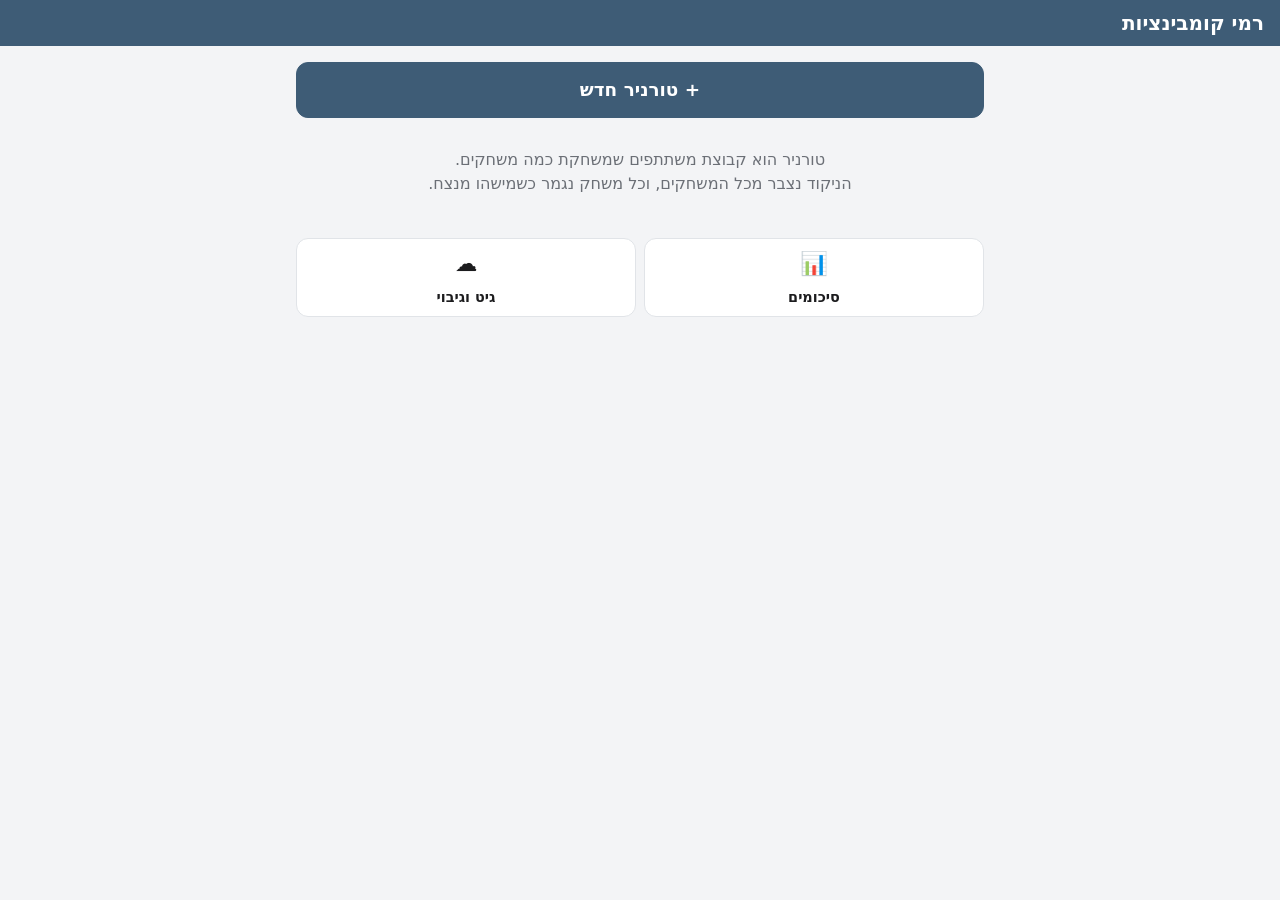
<file: index.html>
<!doctype html>
<html lang="he" dir="rtl">
<head>
<meta charset="utf-8">
<meta name="viewport" content="width=device-width, initial-scale=1, viewport-fit=cover">
<title>רמי קומבינציות</title>
<meta name="description" content="ניהול ניקוד למשחק רמי קומבינציות: טורנירים, נקודות לאורך כל משחק וסיכומים">
<meta name="theme-color" content="#3e5c76">
<meta name="apple-mobile-web-app-capable" content="yes">
<meta name="mobile-web-app-capable" content="yes">
<meta name="apple-mobile-web-app-title" content="רמי קומבינציות">
<link rel="manifest" href="manifest.webmanifest">
<link rel="icon" href="icon.svg" type="image/svg+xml">
<link rel="apple-touch-icon" href="apple-touch-icon.png">
<link rel="stylesheet" href="style.css">
</head>
<body>
<header class="top">
  <button class="icon-btn" id="btn-back" data-act="back" aria-label="חזרה" hidden>→</button>
  <h1 data-act="home">רמי קומבינציות</h1>
  <button class="sync-badge" id="sync-badge" data-act="go" data-to="settings" hidden></button>
</header>
<main id="view" class="view"></main>
<div id="overlay-root"></div>
<div id="toast" class="toast" role="status" aria-live="polite"></div>
<noscript>האפליקציה צריכה JavaScript כדי לעבוד.</noscript>
<script src="logic.js"></script>
<script src="stats.js"></script>
<script src="tournaments.js"></script>
<script src="sync.js"></script>
<script src="app.js"></script>
</body>
</html>
</file>
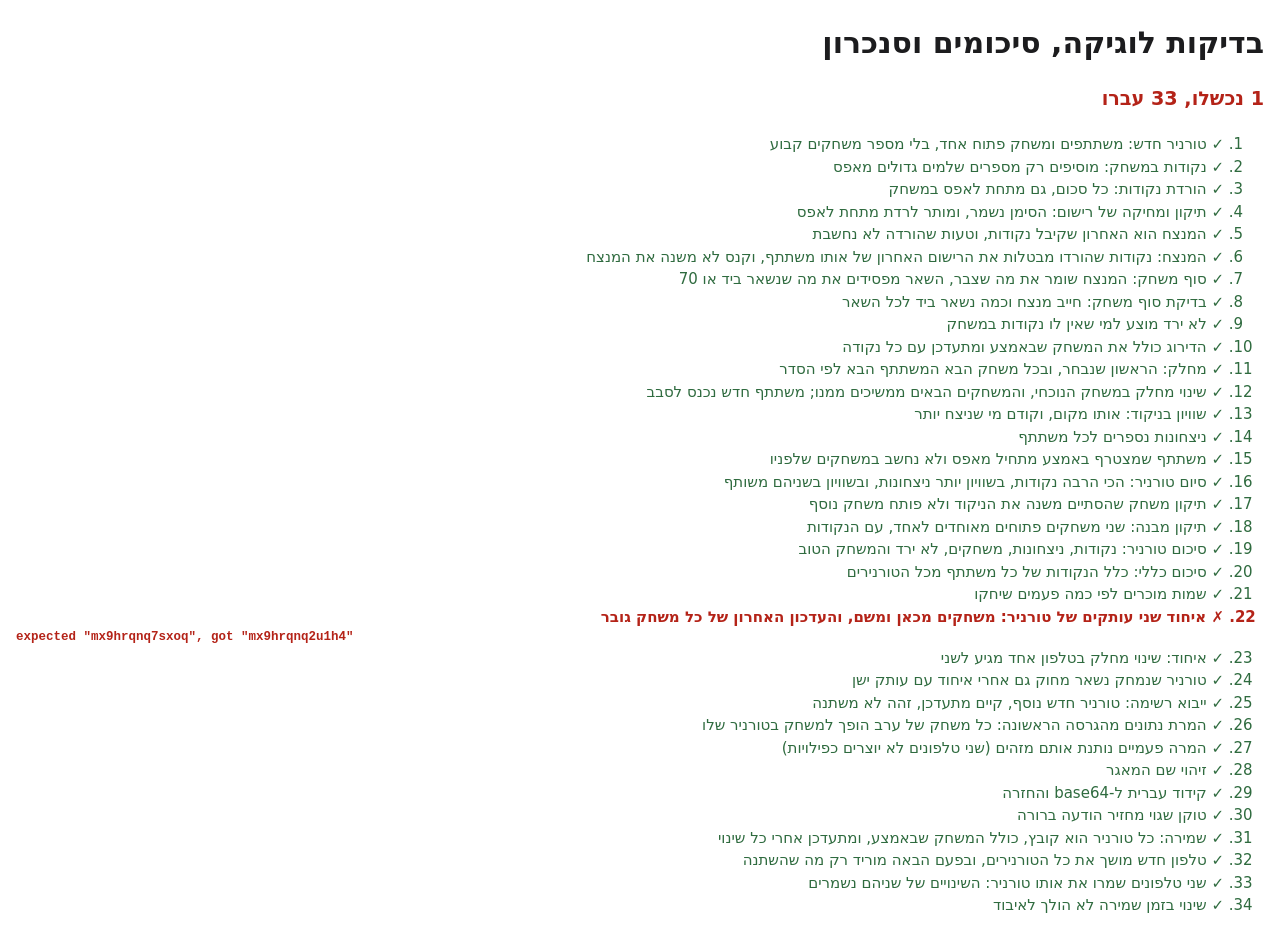
<file: tests.html>
<!doctype html>
<html lang="he" dir="rtl">
<head>
<meta charset="utf-8">
<meta name="viewport" content="width=device-width, initial-scale=1">
<title>בדיקות רמי קומבינציות</title>
<style>
  body { font: 15px/1.5 system-ui, "Segoe UI", Arial, sans-serif; margin: 16px; background: #fff; color: #1c1c1e; }
  .pass { color: #2f6b3f; }
  .fail { color: #b42318; font-weight: 700; }
  #sum { font-size: 1.2rem; font-weight: 700; }
  li small { display: block; direction: ltr; text-align: left; font-family: Consolas, monospace; }
</style>
</head>
<body>
<h1>בדיקות לוגיקה, סיכומים וסנכרון</h1>
<p id="sum">רץ…</p>
<ol id="out"></ol>
<script src="logic.js"></script>
<script src="stats.js"></script>
<script src="tournaments.js"></script>
<script src="sync.js"></script>
<script>
(async function () {
  'use strict';
  const R = Rummy, ST = RummyStats, TT = RummyTournaments, SY = RummySync;
  const tests = [];
  const test = (name, fn) => tests.push([name, fn]);
  function eq(actual, expected, msg) {
    const a = JSON.stringify(actual), e = JSON.stringify(expected);
    if (a !== e) throw new Error((msg ? msg + ': ' : '') + 'expected ' + e + ', got ' + a);
  }
  function ok(cond, msg) { if (!cond) throw new Error(msg || 'assertion failed'); }
  const later = (iso, ms) => new Date(Date.parse(iso) + ms).toISOString();

  // Plays the open game of a tournament.
  // adds[k] = points participant k got during the game (a number or a list; 0 = none).
  // hand[k] for everyone but the winner: points left in hand, or 'X' = never went down.
  function play(t, winnerIdx, hand, adds) {
    const g = R.currentGame(t);
    t.players.forEach((p, k) => {
      [].concat(adds && adds[k] != null ? adds[k] : []).forEach((n) => { if (n && !R.addPoints(g, p.id, n)) throw new Error('bad points ' + n); });
    });
    const res = { winnerId: t.players[winnerIdx].id, hands: {} };
    t.players.forEach((p, k) => {
      if (k === winnerIdx) return;
      res.hands[p.id] = hand[k] === 'X' ? { notDown: true } : { points: hand[k], notDown: false };
    });
    const err = R.validateResult(t, res);
    if (err) throw new Error(err);
    R.finishGame(t, g, res);
    return g;
  }
  const byName = (t, o) => { const out = {}; t.players.forEach((p) => { out[p.name] = o[p.id]; }); return out; };
  const pid = (t, name) => R.playerByName(t, name).id;

  // ---------------- logic ----------------
  test('טורניר חדש: משתתפים ומשחק פתוח אחד, בלי מספר משחקים קבוע', () => {
    const t = R.newTournament('בית', ['שי', 'דנה', 'רון']);
    eq(t.players.map((p) => p.name), ['שי', 'דנה', 'רון']);
    eq(t.games.length, 1);
    ok(R.currentGame(t) && !R.currentGame(t).result, 'an open game');
    play(t, 0, [0, 5, 5]);
    eq([t.games.length, R.finishedGames(t).length, R.gameNumber(t, R.currentGame(t))], [2, 1, 2], 'ending a game opens the next one');
  });

  test('נקודות במשחק: מוסיפים רק מספרים שלמים גדולים מאפס', () => {
    const g = R.newGame();
    eq([R.addPoints(g, 'a', 15), R.addPoints(g, 'a', '12')], [true, true]);
    eq([0, -5, 2.5, '', null, 'abc', R.MAX_POINTS + 1].map((n) => R.addPoints(g, 'a', n)), [false, false, false, false, false, false, false]);
    eq([R.entriesOf(g, 'a'), R.gamePoints(g, 'a')], [[15, 12], 27]);
  });

  test('הורדת נקודות: כל סכום, גם מתחת לאפס במשחק', () => {
    const g = R.newGame();
    R.addPoints(g, 'a', 30);
    eq(R.takePoints(g, 'a', 10), true);
    eq([R.entriesOf(g, 'a'), R.gamePoints(g, 'a')], [[30, -10], 20]);
    eq(R.takePoints(g, 'a', 50), true, 'more than the player has');
    eq(R.gamePoints(g, 'a'), -30);
    eq(R.takePoints(g, 'b', 15), true, 'a player with no points (a penalty)');
    eq(R.gamePoints(g, 'b'), -15);
    eq([0, -5, 2.5, '', R.MAX_POINTS + 1].map((n) => R.takePoints(g, 'a', n)), [false, false, false, false, false]);
  });

  test('תיקון ומחיקה של רישום: הסימן נשמר, ומותר לרדת מתחת לאפס', () => {
    const g = R.newGame();
    R.addPoints(g, 'a', 30);
    R.takePoints(g, 'a', 20);
    R.addPoints(g, 'b', 15);
    eq(R.setEntry(g, 'a', 1, 5), true);
    eq(R.entriesOf(g, 'a'), [30, -5], 'a fix keeps the sign');
    eq(R.setEntry(g, 'a', 0, 0), false, 'a fix must be above 0');
    eq(R.setEntry(g, 'a', 2, 5), false, 'no such entry');
    eq(R.removeEntry(g, 'a', 0), true);
    eq([R.entriesOf(g, 'a'), R.gamePoints(g, 'a')], [[-5], -5]);
    eq(R.entriesOf(g, 'b'), [15], 'other entries untouched');
    eq(g.points.map((e) => e.pid), ['a', 'b'], 'order of entry kept');
  });

  test('המנצח הוא האחרון שקיבל נקודות, וטעות שהורדה לא נחשבת', () => {
    const g = R.newGame();
    eq(R.lastScorer(g), null, 'nobody scored');
    R.addPoints(g, 'a', 20);
    R.addPoints(g, 'b', 15);
    R.addPoints(g, 'a', 10);
    eq(R.lastScorer(g), 'a');
    R.addPoints(g, 'c', 40);
    R.takePoints(g, 'c', 40); // entered for the wrong player
    eq(R.lastScorer(g), 'a', 'c has nothing left in this game');
    R.addPoints(g, 'b', 5);
    eq(R.lastScorer(g), 'b');
  });

  test('המנצח: נקודות שהורדו מבטלות את הרישום האחרון של אותו משתתף, וקנס לא משנה את המנצח', () => {
    const g = R.newGame();
    R.addPoints(g, 'a', 10);
    R.addPoints(g, 'b', 20);
    R.addPoints(g, 'a', 30); // a mistake: a still has 10 from before
    R.takePoints(g, 'a', 30);
    eq(R.lastScorer(g), 'b', 'the cancelled +30 does not make a the winner');
    const h = R.newGame();
    R.addPoints(h, 'a', 30);
    R.takePoints(h, 'b', 50); // a penalty for b
    eq(R.lastScorer(h), 'a');
    R.takePoints(h, 'a', 10); // part of a's points: a still went out last
    eq(R.lastScorer(h), 'a');
  });

  test('סוף משחק: המנצח שומר את מה שצבר, השאר מפסידים את מה שנשאר ביד או 70', () => {
    const t = R.newTournament('בית', ['א', 'ב', 'ג']);
    const g = play(t, 0, [0, 12, 'X'], [[30, 20], 15, 0]);
    eq(byName(t, R.gameScores(t, g)), { 'א': 50, 'ב': 3, 'ג': -70 });
    eq(g.result.hands[t.players[2].id], { points: 0, notDown: true });
    ok(g.finishedAt, 'finished time recorded');
  });

  test('בדיקת סוף משחק: חייב מנצח וכמה נשאר ביד לכל השאר', () => {
    const t = R.newTournament('בית', ['שי', 'דנה', 'רון']);
    const [a, b, c] = t.players.map((p) => p.id);
    eq(R.validateResult(t, { winnerId: null, hands: {} }), 'בחר מי ניצח');
    eq(R.validateResult(t, { winnerId: a, hands: { [b]: { points: 5 } } }), 'כמה נקודות נשארו ביד לרון?');
    eq(R.validateResult(t, { winnerId: a, hands: { [b]: { points: '' }, [c]: { points: 1 } } }), 'כמה נקודות נשארו ביד לדנה?');
    eq(R.validateResult(t, { winnerId: a, hands: { [b]: { points: 0 }, [c]: { notDown: true } } }), null);
  });

  test('לא ירד מוצע למי שאין לו נקודות במשחק', () => {
    const g = R.newGame();
    R.addPoints(g, 'a', 10);
    R.addPoints(g, 'b', 10);
    R.takePoints(g, 'b', 10);
    eq([R.suggestNotDown(g, 'a'), R.suggestNotDown(g, 'b'), R.suggestNotDown(g, 'c')], [false, true, true]);
  });

  test('הדירוג כולל את המשחק שבאמצע ומתעדכן עם כל נקודה', () => {
    const t = R.newTournament('בית', ['שי', 'דנה', 'רון']);
    play(t, 0, [0, 10, 10], [40, 20, 30]); // שי 40, דנה 10, רון 20
    eq(R.standings(t, true).map((r) => r.player.name), ['שי', 'רון', 'דנה']);
    const g = R.currentGame(t);
    R.addPoints(g, pid(t, 'דנה'), 35);
    eq(R.standings(t, true).map((r) => [r.player.name, r.total]), [['דנה', 45], ['שי', 40], ['רון', 20]], 'live');
    eq(R.standings(t, false).map((r) => r.player.name), ['שי', 'רון', 'דנה'], 'without the open game');
    R.takePoints(g, pid(t, 'דנה'), 15);
    eq(R.standings(t, true).map((r) => [r.player.name, r.place]), [['שי', 1], ['דנה', 2], ['רון', 3]]);
  });

  test('מחלק: הראשון שנבחר, ובכל משחק הבא המשתתף הבא לפי הסדר', () => {
    const t = R.newTournament('בית', ['שי', 'דנה', 'רון'], 1);
    const dealer = () => R.playerById(t, R.dealerOf(t, R.currentGame(t))).name;
    eq(dealer(), 'דנה', 'chosen when the tournament starts');
    play(t, 0, [0, 5, 5]);
    eq(dealer(), 'רון');
    play(t, 0, [0, 5, 5]);
    eq(dealer(), 'שי', 'back to the first seat');
    const x = R.newTournament('x', ['א', 'ב']);
    eq(x.games[0].dealerId, x.players[0].id, 'the first participant by default');
  });

  test('שינוי מחלק במשחק הנוכחי, והמשחקים הבאים ממשיכים ממנו; משתתף חדש נכנס לסבב', () => {
    const t = R.newTournament('בית', ['א', 'ב', 'ג']);
    const g = R.currentGame(t);
    eq(R.setDealer(t, g, 'nobody'), false);
    eq(R.setDealer(t, g, t.players[2].id), true);
    eq(R.dealerOf(t, g), t.players[2].id);
    play(t, 0, [0, 5, 5]);
    eq(R.dealerOf(t, R.currentGame(t)), t.players[0].id, 'after ג comes א');
    R.addPlayer(t, 'ד');
    play(t, 0, [0, 5, 5, 5]);
    play(t, 0, [0, 5, 5, 5]);
    play(t, 0, [0, 5, 5, 5]);
    eq(R.playerById(t, R.dealerOf(t, R.currentGame(t))).name, 'ד', 'the new participant deals after ג');
    // games saved without a dealer count on from the last one that has one
    const u = R.newTournament('ישן', ['א', 'ב', 'ג']);
    play(u, 0, [0, 5, 5]);
    u.games.forEach((x) => delete x.dealerId);
    eq(R.dealerOf(u, R.currentGame(u)), u.players[1].id, 'by game number');
    u.games[0].dealerId = u.players[2].id;
    eq(R.dealerOf(u, R.currentGame(u)), u.players[0].id, 'from the last game that has a dealer');
  });

  test('שוויון בניקוד: אותו מקום, וקודם מי שניצח יותר', () => {
    const t = R.newTournament('בית', ['א', 'ב', 'ג']);
    play(t, 1, [10, 0, 10], [10, 0, 10]);  // א 0, ב 0 (won), ג 0
    const rows = R.standings(t, true);
    eq(rows.map((r) => [r.player.name, r.place, r.wins]), [['ב', 1, 1], ['א', 1, 0], ['ג', 1, 0]]);
  });

  test('ניצחונות נספרים לכל משתתף', () => {
    const t = R.newTournament('בית', ['א', 'ב']);
    play(t, 0, [0, 5]);
    play(t, 1, [5, 0]);
    play(t, 0, [0, 5]);
    eq(byName(t, R.wins(t)), { 'א': 2, 'ב': 1 });
    eq(R.gameTable(t).map((r) => r.number), [1, 2, 3]);
    eq(byName(t, R.gameTable(t)[2].totals), { 'א': -5, 'ב': -10 });
  });

  test('משתתף שמצטרף באמצע מתחיל מאפס ולא נחשב במשחקים שלפניו', () => {
    const t = R.newTournament('בית', ['א', 'ב']);
    play(t, 0, [0, 5], [20, 0]);
    const p = R.addPlayer(t, 'ג');
    eq(R.inGame(t.games[0], p.id), false);
    eq(R.validateResult(t, { winnerId: t.players[0].id, hands: { [t.players[1].id]: { points: 1 } } }), 'כמה נקודות נשארו ביד לג?', 'plays from the open game');
    play(t, 2, [5, 5, 0], [0, 0, 30]);
    eq(byName(t, R.totals(t, false)), { 'א': 15, 'ב': -10, 'ג': 30 });
    eq(R.inGame(t.games[1], p.id), true);
  });

  test('סיום טורניר: הכי הרבה נקודות, בשוויון יותר ניצחונות, ובשוויון בשניהם משותף', () => {
    const t = R.newTournament('בית', ['א', 'ב', 'ג']);
    play(t, 0, [0, 30, 20], [20, 0, 0]);
    play(t, 1, [10, 0, 0], [0, 30, 0]);
    R.addPoints(R.currentGame(t), t.players[2].id, 99);
    R.finishTournament(t);
    eq(R.currentGame(t), null, 'the open game is dropped');
    eq(t.winnerIds.map((id) => R.playerById(t, id).name), ['א'], 'א 10 points, ב 0, ג -20');
    const u = R.newTournament('שוויון', ['א', 'ב']);
    play(u, 0, [0, 0]);
    play(u, 1, [0, 0]);
    R.finishTournament(u);
    eq(u.winnerIds.length, 2, 'shared');
    R.reopenTournament(u);
    ok(!u.finishedAt && !u.winnerIds && R.currentGame(u), 'reopened with a new open game');
  });

  test('תיקון משחק שהסתיים משנה את הניקוד ולא פותח משחק נוסף', () => {
    const t = R.newTournament('בית', ['א', 'ב']);
    const g = play(t, 0, [0, 10], [20, 0]);
    const done = g.finishedAt;
    R.finishGame(t, g, { winnerId: t.players[1].id, hands: { [t.players[0].id]: { points: 5 } } });
    eq(byName(t, R.totals(t, false)), { 'א': 15, 'ב': 0 });
    eq([t.games.length, g.finishedAt], [2, done]);
  });

  test('תיקון מבנה: שני משחקים פתוחים מאוחדים לאחד, עם הנקודות', () => {
    const t = R.newTournament('בית', ['א', 'ב']);
    const empty = R.newGame(later(t.createdAt, 5));
    t.games.push(empty);
    R.addPoints(t.games[0], t.players[0].id, 10);
    R.normalize(t);
    eq(t.games.length, 1);
    eq(R.gamePoints(R.currentGame(t), t.players[0].id), 10);
  });

  // ---------------- summaries ----------------
  test('סיכום טורניר: נקודות, ניצחונות, משחקים, לא ירד והמשחק הטוב', () => {
    const t = R.newTournament('בית', ['א', 'ב']);
    play(t, 0, [0, 'X'], [50, 0]);  // א 50, ב -70
    play(t, 1, [10, 0], [0, 20]);   // א -10, ב 20
    R.addPoints(R.currentGame(t), t.players[1].id, 500); // not finished: not counted
    const s = ST.tournamentSummary(t);
    eq(s.games, 2);
    eq(s.players.map((p) => [p.name, p.place, p.points, p.wins, p.games, p.notDowns, p.best, p.avg]),
      [['א', 1, 40, 1, 2, 0, 50, 20], ['ב', 2, -50, 1, 2, 1, 20, -25]]);
    eq(s.winners, null, 'still running');
  });

  test('סיכום כללי: כלל הנקודות של כל משתתף מכל הטורנירים', () => {
    const a = R.newTournament('בית', ['שי', 'דנה']);
    play(a, 0, [0, 10], [30, 5]);    // שי 30, דנה -5
    play(a, 0, [0, 10], [20, 0]);    // שי 20, דנה -10 → שי 50, דנה -15
    R.finishTournament(a);
    const b = R.newTournament('אצל סבתא', ['דנה', 'רון', 'שי']);
    play(b, 0, [0, 5, 5], [60, 0, 0]); // דנה 60, רון -5, שי -5
    const deleted = TT.tombstone(R.newTournament('מחוק', ['שי']));
    const all = ST.overall([a, b, deleted]);
    eq(all.players.map((s) => [s.name, s.points, s.wins, s.games, s.tournaments, s.tournamentWins]),
      [['שי', 45, 2, 3, 2, 1], ['דנה', 45, 1, 3, 2, 0], ['רון', -5, 0, 1, 1, 0]], 'equal points: more wins first');
    eq([all.general.tournaments, all.general.finished, all.general.games], [2, 1, 3]);
    eq([all.general.bestGame.name, all.general.bestGame.points, all.general.bestGame.tournament], ['דנה', 60, 'אצל סבתא']);
    eq([all.general.mostWins.name, all.general.mostWins.wins], ['שי', 2]);
    eq(ST.byTournament([a, b]).map((s) => s.tournament.name), ['אצל סבתא', 'בית'], 'running first');
  });

  test('שמות מוכרים לפי כמה פעמים שיחקו', () => {
    const a = R.newTournament('1', ['שי', 'דנה']);
    const b = R.newTournament('2', ['דנה', 'רון']);
    eq(ST.playerNames([a, b])[0], 'דנה');
  });

  // ---------------- merging copies ----------------
  test('איחוד שני עותקים של טורניר: משחקים מכאן ומשם, והעדכון האחרון של כל משחק גובר', () => {
    const base = R.newTournament('בית', ['א', 'ב']);
    play(base, 0, [0, 5], [10, 0]);
    const a = JSON.parse(JSON.stringify(base));
    const b = JSON.parse(JSON.stringify(base));
    // phone a finishes game 2; phone b renames the tournament later
    play(a, 1, [5, 0], [0, 20]);
    b.name = 'בבית';
    b.metaAt = later(a.games[1].updatedAt, 1000);
    const m = TT.mergeTournament(a, b);
    eq(m.tournament.name, 'בבית');
    eq(R.finishedGames(m.tournament).length, 2);
    eq(R.finishedGames(m.tournament)[1].result.winnerId, base.players[1].id);
    eq(m.tournament.games.filter((g) => !g.result).length, 1, 'one open game');
    eq([m.changed, m.ahead], [true, true]);
    const same = TT.mergeTournament(m.tournament, JSON.parse(JSON.stringify(m.tournament)));
    eq([same.changed, same.ahead], [false, false]);
  });

  test('איחוד: שינוי מחלק בטלפון אחד מגיע לשני', () => {
    const a = R.newTournament('בית', ['א', 'ב', 'ג']);
    const b = JSON.parse(JSON.stringify(a));
    const g = R.currentGame(b);
    R.setDealer(b, g, b.players[2].id);
    g.updatedAt = later(g.updatedAt, 1000);
    const m = TT.mergeTournament(a, b);
    eq(m.changed, true, 'the change is noticed');
    eq(R.dealerOf(m.tournament, R.currentGame(m.tournament)), a.players[2].id);
  });

  test('טורניר שנמחק נשאר מחוק גם אחרי איחוד עם עותק ישן', () => {
    const t = R.newTournament('בית', ['א', 'ב']);
    const old = JSON.parse(JSON.stringify(t));
    const dead = TT.tombstone(t);
    dead.metaAt = later(t.metaAt, 1000);
    eq(TT.mergeTournament(old, dead).tournament.deleted, true);
    eq(TT.mergeTournament(dead, old).tournament.deleted, true);
    eq(TT.live([dead, R.newTournament('x', ['a', 'b'])]).length, 1);
  });

  test('ייבוא רשימה: טורניר חדש נוסף, קיים מתעדכן, זהה לא משתנה', () => {
    const a = R.newTournament('א', ['1', '2']);
    const b = R.newTournament('ב', ['1', '2']);
    const b2 = JSON.parse(JSON.stringify(b));
    play(b2, 0, [0, 5]);
    const c = R.newTournament('ג', ['1', '2']);
    const m = TT.mergeLists([a, b], [JSON.parse(JSON.stringify(a)), b2, c]);
    eq([m.list.length, m.added, m.changed], [3, 1, [b.id, c.id]]);
    eq(R.finishedGames(m.list[1]).length, 1);
  });

  // ---------------- data from the first version ----------------
  const V1 = {
    lastPlayers: ['דנה', 'שי'],
    tournaments: [
      { id: 'tA', name: 'אצל סבתא', lineup: null, createdAt: '2026-11-01T18:00:00.000Z', updatedAt: '2026-11-01T18:00:00.000Z', archived: false },
      { id: 'tB', name: 'ישן', lineup: null, createdAt: '2026-10-01T18:00:00.000Z', updatedAt: '2026-10-01T18:00:00.000Z', archived: true },
      { id: 'tC', name: 'ריק', lineup: null, createdAt: '2026-10-02T18:00:00.000Z', updatedAt: '2026-10-02T18:00:00.000Z', archived: false }
    ],
    history: [
      {
        id: 'e1', tournamentId: 'tA', tournamentName: 'אצל סבתא', firstDealer: 0, winnerId: 'p2',
        createdAt: '2026-11-01T18:00:00.000Z', updatedAt: '2026-11-01T22:00:00.000Z', finishedAt: '2026-11-01T22:00:00.000Z',
        players: [{ id: 'p1', name: 'שי' }, { id: 'p2', name: 'דנה' }],
        rounds: [
          { adds: { p1: [30, 20], p2: [15] }, result: { closerId: 'p1', entries: { p2: { points: 12, notDown: false } } } },
          { adds: { p2: [40] }, result: { closerId: 'p2', entries: { p1: { points: 0, notDown: true } } } }
        ]
      },
      {
        id: 'e3', tournamentId: 'tB', firstDealer: 0, winnerId: 'p1',
        createdAt: '2026-10-01T18:00:00.000Z', updatedAt: '2026-10-01T22:00:00.000Z', finishedAt: '2026-10-01T22:00:00.000Z',
        players: [{ id: 'p1', name: 'רון' }, { id: 'p2', name: 'שי' }],
        rounds: [{ adds: { p1: [20] }, result: { closerId: 'p1', entries: { p2: { points: 30, notDown: false } } } }]
      }
    ],
    current: {
      id: 'e2', tournamentId: 'tA', firstDealer: 1, createdAt: '2026-11-03T18:00:00.000Z', updatedAt: '2026-11-03T19:00:00.000Z',
      players: [{ id: 'p1', name: 'דנה' }, { id: 'p2', name: 'שי' }],
      rounds: [
        { adds: { p1: [10] }, result: { closerId: 'p1', entries: { p2: { points: 5, notDown: false } } } },
        { adds: { p2: [25] }, result: null }
      ]
    }
  };

  test('המרת נתונים מהגרסה הראשונה: כל משחק של ערב הופך למשחק בטורניר שלו', () => {
    const list = TT.fromV1(JSON.parse(JSON.stringify(V1)));
    eq(list.map((t) => t.id).sort(), ['tA', 'tB', 'tC']);
    const a = TT.find(list, 'tA');
    eq(a.name, 'אצל סבתא');
    eq(a.players.map((p) => p.name), ['שי', 'דנה'], 'participants matched by name across evenings');
    eq(R.finishedGames(a).map((g) => g.id), ['e1-1', 'e1-2', 'e2-1']);
    eq(byName(a, R.totals(a, false)), { 'שי': -25, 'דנה': 53 });
    eq(byName(a, R.wins(a)), { 'שי': 1, 'דנה': 2 });
    eq(byName(a, R.totals(a, true)), { 'שי': 0, 'דנה': 53 }, 'the open game keeps its points');
    eq(R.currentGame(a).id, 'e2-2');
    const dealers = a.games.map((g) => R.playerById(a, g.dealerId).name);
    eq(dealers, ['שי', 'דנה', 'שי', 'דנה'], 'the dealer of every game, moving one seat each round');
    const b = TT.find(list, 'tB');
    ok(b.finishedAt, 'an archived tournament becomes finished');
    eq(b.winnerIds.map((id) => R.playerById(b, id).name), ['רון']);
    const c = TT.find(list, 'tC');
    eq([c.name, R.finishedGames(c).length, !!R.currentGame(c)], ['ריק', 0, true]);
  });

  test('המרה פעמיים נותנת אותם מזהים (שני טלפונים לא יוצרים כפילויות)', () => {
    const ids = (list) => list.map((t) => [t.id, t.players.map((p) => p.id), t.games.filter((g) => g.result).map((g) => g.id)]);
    const x = TT.fromV1(JSON.parse(JSON.stringify(V1)));
    const y = TT.fromV1(JSON.parse(JSON.stringify(V1)));
    eq(ids(x), ids(y));
    const m = TT.mergeTournament(TT.find(x, 'tA'), TT.find(y, 'tA'));
    eq(m.tournament.players.length, 2, 'no duplicated participants');
    eq(R.finishedGames(m.tournament).length, 3, 'no duplicated games');
  });

  // ---------------- sync (against a fake GitHub) ----------------
  function fakeGitHub() {
    const files = {};
    let n = 0;
    const log = [];
    const resp = (status, body) => ({ status, ok: status >= 200 && status < 300, json: async () => body, text: async () => JSON.stringify(body) });
    async function handler(url, init) {
      if (init.headers.Authorization !== 'Bearer good') return resp(401, {});
      const path = decodeURIComponent(new URL(url).pathname);
      log.push(init.method + ' ' + path.replace('/repos/me/data/contents/', ''));
      if (path === '/repos/me/data') return resp(200, { full_name: 'me/data', private: true });
      const m = /^\/repos\/me\/data\/contents\/(.+)$/.exec(path);
      if (!m) return resp(404, {});
      const p = m[1];
      if (init.method === 'GET') {
        if (files[p]) return resp(200, { type: 'file', path: p, sha: files[p].sha, content: files[p].content });
        const prefix = p + '/';
        const list = Object.keys(files).filter((k) => k.startsWith(prefix) && !k.slice(prefix.length).includes('/'))
          .map((k) => ({ type: 'file', name: k.slice(prefix.length), path: k, sha: files[k].sha }));
        return list.length ? resp(200, list) : resp(404, {});
      }
      const body = JSON.parse(init.body);
      if (init.method === 'PUT') {
        if (files[p] ? body.sha !== files[p].sha : body.sha) return resp(files[p] && !body.sha ? 422 : 409, {});
        files[p] = { content: body.content, sha: 's' + (++n) };
        return resp(200, { content: { sha: files[p].sha } });
      }
      if (init.method === 'DELETE') {
        if (!files[p] || body.sha !== files[p].sha) return resp(409, {});
        delete files[p];
        return resp(200, {});
      }
      return resp(405, {});
    }
    return { files, log, handler, read: (p) => JSON.parse(SY.b64decode(files[p].content)) };
  }
  const CFG = { owner: 'me', repo: 'data', token: 'good' };
  const newState = () => ({ tournaments: [], sync: SY.emptySync() });
  const path = (t) => SY.tournamentPath(t.id);

  test('זיהוי שם המאגר', () => {
    eq(SY.parseRepo('me/data'), { owner: 'me', repo: 'data' });
    eq(SY.parseRepo('https://github.com/me/RummyCombos-data.git'), { owner: 'me', repo: 'RummyCombos-data' });
    eq(SY.parseRepo('just-a-name'), null);
  });

  test('קידוד עברית ל-base64 והחזרה', () => {
    const s = JSON.stringify({ name: 'שי ✕ 70' });
    eq(SY.b64decode(SY.b64encode(s)), s);
  });

  test('טוקן שגוי מחזיר הודעה ברורה', async () => {
    const gh = fakeGitHub();
    SY.fetchImpl = gh.handler;
    let msg = '';
    try { await SY.check({ owner: 'me', repo: 'data', token: 'bad' }); } catch (e) { msg = e.message; }
    eq(msg, 'הטוקן לא תקין או שפג תוקפו');
    eq((await SY.check(CFG)).private, true);
  });

  test('שמירה: כל טורניר הוא קובץ, כולל המשחק שבאמצע, ומתעדכן אחרי כל שינוי', async () => {
    const gh = fakeGitHub();
    SY.fetchImpl = gh.handler;
    const st = newState();
    const t = R.newTournament('בית', ['שי', 'דנה']);
    st.tournaments.push(t);
    SY.markDirty(st, t.id);
    eq(SY.pending(st), 1);
    await SY.flush(st, CFG);
    eq(SY.pending(st), 0);
    eq(gh.read(path(t)).players.map((p) => p.name), ['שי', 'דנה']);
    R.addPoints(R.currentGame(t), t.players[0].id, 25);
    SY.markDirty(st, t.id);
    await SY.flush(st, CFG);
    eq(R.gamePoints(gh.read(path(t)).games[0], t.players[0].id), 25, 'the game in progress is saved');
    st.tournaments[0] = TT.tombstone(t);
    SY.markDirty(st, t.id);
    await SY.flush(st, CFG);
    eq(gh.read(path(t)).deleted, true, 'a deleted tournament is kept as a tombstone');
  });

  test('טלפון חדש מושך את כל הטורנירים, ובפעם הבאה מוריד רק מה שהשתנה', async () => {
    const gh = fakeGitHub();
    SY.fetchImpl = gh.handler;
    const a = newState();
    const t1 = R.newTournament('בית', ['שי', 'דנה']);
    const t2 = R.newTournament('אצל סבתא', ['שי', 'רון']);
    play(t1, 0, [0, 5], [10, 0]);
    a.tournaments.push(t1, t2);
    SY.markDirty(a, t1.id);
    SY.markDirty(a, t2.id);
    await SY.flush(a, CFG);

    const b = newState();
    const local = R.newTournament('רק כאן', ['X', 'Y']);
    b.tournaments.push(local);
    const res = await SY.pull(b, CFG);
    eq(res, { added: 2, updated: 0 });
    eq(b.tournaments.length, 3);
    eq(Object.keys(b.sync.dirty), [local.id], 'a tournament only on this phone is queued for upload');
    eq(R.finishedGames(TT.find(b.tournaments, t1.id)).length, 1);

    R.addPoints(R.currentGame(t1), t1.players[1].id, 40);
    R.touch(t1, R.currentGame(t1));
    SY.markDirty(a, t1.id);
    await SY.flush(a, CFG);
    gh.log.length = 0;
    const res2 = await SY.pull(b, CFG);
    eq(res2, { added: 0, updated: 1 });
    eq(gh.log.filter((l) => l.startsWith('GET data/tournaments/')).length, 1, 'only the changed file is downloaded');
    eq(R.gamePoints(R.currentGame(TT.find(b.tournaments, t1.id)), t1.players[1].id), 40, 'continue the game from the other phone');
  });

  test('שני טלפונים שמרו את אותו טורניר: השינויים של שניהם נשמרים', async () => {
    const gh = fakeGitHub();
    SY.fetchImpl = gh.handler;
    const a = newState();
    const t = R.newTournament('בית', ['שי', 'דנה']);
    a.tournaments.push(t);
    SY.markDirty(a, t.id);
    await SY.flush(a, CFG);
    const b = newState();
    await SY.pull(b, CFG);

    // a renames the tournament, b scores in the open game; b's copy of the file is out of date
    t.name = 'בבית';
    R.touchMeta(t);
    t.metaAt = later(t.createdAt, 1000); // a clearly later stamp: the test runs within one millisecond
    SY.markDirty(a, t.id);
    await SY.flush(a, CFG);
    const tb = TT.find(b.tournaments, t.id);
    const g = R.currentGame(tb);
    R.addPoints(g, tb.players[0].id, 30);
    R.touch(tb, g);
    SY.markDirty(b, t.id);
    await SY.flush(b, CFG);
    const saved = gh.read(path(t));
    eq(saved.name, 'בבית', "a's change kept");
    eq(R.gamePoints(R.currentGame(saved), t.players[0].id), 30, "b's change kept");
    eq(TT.find(b.tournaments, t.id).name, 'בבית', 'b sees the new name too');
    eq(SY.pending(b), 0);
  });

  test('שינוי בזמן שמירה לא הולך לאיבוד', async () => {
    const gh = fakeGitHub();
    const st = newState();
    const t = R.newTournament('בית', ['שי', 'דנה']);
    st.tournaments.push(t);
    SY.markDirty(st, t.id);
    SY.fetchImpl = async (url, init) => {
      if (init.method === 'PUT') SY.markDirty(st, t.id); // a change lands while the request is in flight
      return gh.handler(url, init);
    };
    await SY.flush(st, CFG);
    eq(SY.pending(st), 1, 'the newer version is still pending');
  });

  // ---------------- run ----------------
  const out = document.getElementById('out');
  let pass = 0;
  const failures = [];
  for (const [name, fn] of tests) {
    const li = document.createElement('li');
    try {
      await fn();
      pass++;
      li.className = 'pass';
      li.textContent = '✓ ' + name;
    } catch (e) {
      failures.push(name + ': ' + e.message);
      li.className = 'fail';
      li.textContent = '✗ ' + name;
      const small = document.createElement('small');
      small.textContent = e.message;
      li.appendChild(small);
    }
    out.appendChild(li);
  }
  SY.fetchImpl = null;
  const sum = document.getElementById('sum');
  sum.textContent = failures.length ? `${failures.length} נכשלו, ${pass} עברו` : `כל ${pass} הבדיקות עברו`;
  sum.className = failures.length ? 'fail' : 'pass';
  window.testResults = { pass, fail: failures.length, failures };
})();
</script>
</body>
</html>
</file>
<file: style.css>
:root {
  --bg: #f3f4f6;
  --surface: #ffffff;
  --surface-2: #f7f8fa;
  --text: #1c1c1e;
  --muted: #6b6f76;
  --line: #e1e4e8;
  --accent: #3e5c76;
  --accent-ink: #ffffff;
  --accent-soft: #e6edf3;
  --warn: #c2410c;
  --warn-soft: #fdeee6;
  --current: #fff8e1;
  --danger: #b42318;
  --shadow: 0 1px 2px rgba(0, 0, 0, .05), 0 4px 14px rgba(0, 0, 0, .05);
  --radius: 14px;
  color-scheme: light;
}
@media (prefers-color-scheme: dark) {
  :root:not([data-theme="light"]) {
    --bg: #121318;
    --surface: #1b1d23;
    --surface-2: #23262d;
    --text: #ececf0;
    --muted: #a1a3ab;
    --line: #30333b;
    --accent: #9fbdd6;
    --accent-ink: #102030;
    --accent-soft: #202c37;
    --warn: #ff8a50;
    --warn-soft: #3a2218;
    --current: #2c2a1c;
    --danger: #ff6b5b;
    --shadow: none;
    color-scheme: dark;
  }
}
:root[data-theme="dark"] {
  --bg: #121318;
  --surface: #1b1d23;
  --surface-2: #23262d;
  --text: #ececf0;
  --muted: #a1a3ab;
  --line: #30333b;
  --accent: #9fbdd6;
  --accent-ink: #102030;
  --accent-soft: #202c37;
  --warn: #ff8a50;
  --warn-soft: #3a2218;
  --current: #2c2a1c;
  --danger: #ff6b5b;
  --shadow: none;
  color-scheme: dark;
}

* { box-sizing: border-box; }
html { -webkit-text-size-adjust: 100%; }
body {
  margin: 0;
  background: var(--bg);
  color: var(--text);
  font: 16px/1.5 system-ui, -apple-system, "Segoe UI", Arial, sans-serif;
  direction: rtl;
  -webkit-tap-highlight-color: transparent;
}
button, input, select { font: inherit; color: inherit; }
h2 { font-size: 1.15rem; margin: 0 0 10px; }
h3 { font-size: 1rem; margin: 0 0 6px; }
p { margin: 0 0 10px; }
.muted { color: var(--muted); }
.num { direction: ltr; unicode-bidi: isolate; font-variant-numeric: tabular-nums; }
.error { color: var(--danger); min-height: 1.5em; margin: 6px 0 0; font-weight: 600; }

/* ---------- header ---------- */
.top {
  position: sticky; top: 0; z-index: 10;
  display: flex; align-items: center; gap: 8px;
  padding: calc(env(safe-area-inset-top) + 8px) 16px 8px;
  background: var(--accent); color: var(--accent-ink);
}
.top h1 { margin: 0; font-size: 1.25rem; flex: 1; cursor: pointer; }
.icon-btn {
  border: 0; background: transparent; color: inherit;
  font-size: 1.4rem; width: 40px; height: 40px; border-radius: 10px; cursor: pointer;
}
.sync-badge {
  border: 1px solid currentColor; background: transparent; color: inherit;
  border-radius: 999px; padding: 2px 10px; font-size: .8rem; cursor: pointer; white-space: nowrap;
}
.sync-badge.err { background: var(--danger); border-color: var(--danger); color: #fff; }

.view { max-width: 720px; margin: 0 auto; padding: 16px 16px calc(env(safe-area-inset-bottom) + 40px); }

/* ---------- buttons ---------- */
.btn {
  display: inline-flex; align-items: center; justify-content: center; gap: 6px;
  min-height: 44px; padding: 8px 16px;
  border: 1px solid var(--line); border-radius: 12px;
  background: var(--surface); color: var(--text);
  font-weight: 600; cursor: pointer; text-decoration: none;
}
.btn:disabled { opacity: .45; cursor: default; }
.btn.primary { background: var(--accent); border-color: var(--accent); color: var(--accent-ink); }
.btn.danger { color: var(--danger); border-color: color-mix(in srgb, var(--danger) 40%, var(--line)); }
.btn.big { width: 100%; min-height: 56px; font-size: 1.15rem; }
.btn.block { width: 100%; }
.row { display: flex; flex-wrap: wrap; gap: 8px; margin: 12px 0; }
.row > .btn { flex: 1 1 0; }
.tiles { display: grid; grid-template-columns: repeat(2, 1fr); gap: 8px; margin: 12px 0; }
.tiles .btn { flex-direction: column; min-height: 72px; font-size: .9rem; }
.tiles .btn .ic { font-size: 1.4rem; }
.btn.sm { min-height: 38px; padding: 6px 12px; font-size: .9rem; }

/* ---------- cards ---------- */
.card {
  display: block; width: 100%; text-align: right;
  background: var(--surface); border: 1px solid var(--line); border-radius: var(--radius);
  padding: 14px 16px; margin: 0 0 12px; box-shadow: var(--shadow);
}
button.card { cursor: pointer; font: inherit; color: inherit; }
.card .label { font-size: .8rem; color: var(--muted); font-weight: 600; }
.card.warn { border-color: var(--warn); background: var(--warn-soft); }
.winner-name { font-size: 1.5rem; font-weight: 800; margin: 2px 0; }
.mini-rank { list-style: none; padding: 0; margin: 8px 0 0; display: flex; flex-wrap: wrap; gap: 4px 14px; font-size: .9rem; }
.mini-rank li b { font-weight: 700; }
.mini-rank.stack { flex-direction: column; gap: 2px; }

/* ---------- setup ---------- */
.player-list { list-style: none; padding: 0; margin: 0 0 10px; }
.player-list li { display: flex; align-items: center; gap: 6px; margin-bottom: 8px; }
.player-list input {
  flex: 1; min-width: 0; height: 46px; padding: 0 12px;
  border: 1px solid var(--line); border-radius: 10px; background: var(--surface);
}
.player-list .icon { width: 38px; min-height: 46px; padding: 0; }
.deal-chip {
  flex: none; height: 46px; padding: 0 10px; border-radius: 10px; cursor: pointer;
  border: 1px dashed var(--line); background: transparent; color: var(--muted); font-size: .8rem; font-weight: 600;
}
.deal-chip.on { border: 1px solid var(--accent); background: var(--accent); color: var(--accent-ink); }

/* ---------- tournament status ---------- */
.status {
  background: var(--surface); border: 1px solid var(--line); border-radius: var(--radius);
  padding: 12px 16px; margin-bottom: 12px; box-shadow: var(--shadow);
}
.status-top { display: flex; justify-content: space-between; align-items: baseline; gap: 10px; }
.status-top .muted { flex: none; white-space: nowrap; }
.tour-head { font-size: 1.05rem; overflow: hidden; text-overflow: ellipsis; white-space: nowrap; }
.game-no { font-size: 1.5rem; font-weight: 800; line-height: 1.3; }
.game-line { display: flex; align-items: center; justify-content: space-between; flex-wrap: wrap; gap: 4px 10px; }
.dealer-btn {
  display: inline-flex; align-items: center; gap: 6px; min-height: 40px; padding: 4px 12px; border-radius: 999px; cursor: pointer;
  border: 1px solid var(--line); background: var(--surface-2); color: inherit; font: inherit; font-size: .95rem;
}
.dealer-btn b { font-weight: 700; }
.dealer-btn .edit-ic { color: var(--muted); font-size: .85rem; }

/* ---------- board: one row per participant, highest total first ---------- */
.board {
  background: var(--surface); border: 1px solid var(--line); border-radius: var(--radius);
  box-shadow: var(--shadow); margin: 0 0 12px; overflow: hidden;
}
.board-head, .prow {
  display: grid; align-items: center; gap: 5px; padding-inline: 8px;
  grid-template-columns: 1.3rem minmax(0, 1fr) 2.9rem 3.3rem 88px; /* rem: the header's smaller font must not change the columns */
}
.board.final .board-head, .board.final .prow { grid-template-columns: 1.3rem minmax(0, 1fr) 4.6rem 4.6rem; }
.board-head {
  padding-block: 6px; background: var(--surface-2); border-bottom: 1px solid var(--line);
  font-size: .75rem; color: var(--muted); font-weight: 600;
}
.board-head span:nth-child(1), .board-head span:nth-child(3), .board-head span:nth-child(4) { text-align: center; }
.prow { position: relative; min-height: 62px; padding-block: 6px; background: var(--surface); border-bottom: 1px solid var(--line); }
.prow:last-child { border-bottom: 0; }
.prow .place { text-align: center; font-weight: 800; color: var(--muted); }
.prow .who { min-width: 0; display: flex; flex-direction: column; }
.prow .nm { display: flex; align-items: center; gap: 6px; min-width: 0; }
.prow .nm b { font-size: 1rem; overflow: hidden; text-overflow: ellipsis; white-space: nowrap; }
.prow .wins { flex: none; font-size: .75rem; color: var(--muted); font-weight: 600; }
.prow button.who {
  min-height: 44px; justify-content: center; margin: 0; padding: 0; border: 0; background: none;
  color: inherit; font: inherit; text-align: start; cursor: pointer;
}
.deal-mark {
  flex: none; padding: 0 6px; border: 1px solid var(--accent); border-radius: 999px;
  color: var(--accent); font-size: .66rem; font-weight: 700; line-height: 1.5;
}
.prow .sub { display: flex; align-items: center; gap: 4px; min-width: 0; font-size: .72rem; line-height: 1.25; margin-top: 2px; }
/* entries left to right; when they do not fit, the oldest are cut on the left so the latest stay visible */
.prow .entries {
  flex: 1 1 auto; min-width: 0;
  display: flex; justify-content: flex-end; gap: 4px; direction: ltr; overflow: hidden; white-space: nowrap;
  color: var(--muted); font-size: .72rem; line-height: 1.25;
  -webkit-mask-image: linear-gradient(to right, transparent, #000 14px); mask-image: linear-gradient(to right, transparent, #000 14px);
}
.prow .entries .neg { color: var(--danger); }
.prow .gp { text-align: center; font-size: 1.3rem; font-weight: 800; }
.prow .gp.zero { color: var(--muted); font-weight: 600; font-size: 1.1rem; }
.prow .tot { text-align: center; font-size: 1.1rem; font-weight: 700; }
.board.final .prow .gp { font-size: 1.1rem; font-weight: 700; }
.prow.lead { box-shadow: inset -4px 0 0 var(--accent); }
.prow.lead .place, .prow.lead .tot { color: var(--accent); }
.pm { display: flex; gap: 4px; }
.pm .btn { width: 42px; min-height: 44px; padding: 0; font-size: 1.5rem; line-height: 1; border-radius: 12px; }
.pm .minus { color: var(--danger); }
.prow.flash { animation: flash 1.2s ease-out; }
@keyframes flash { from { background: var(--accent-soft); } to { background: var(--surface); } }
@media (max-width: 359px) {
  .board-head, .prow { gap: 3px; padding-inline: 6px; grid-template-columns: 1.1rem minmax(0, 1fr) 2.6rem 3rem 80px; }
  .pm .btn { width: 38px; }
  .prow .gp { font-size: 1.15rem; }
  .board-head { font-size: .66rem; }
}
@media (prefers-reduced-motion: reduce) { .prow.flash { animation: none; } }
/* the last entry in the game, with fix / delete */
.last-entry {
  display: flex; align-items: center; justify-content: space-between; flex-wrap: wrap; gap: 6px 10px;
  margin: 0 0 4px; padding: 8px 12px; border: 1px solid var(--line); border-radius: var(--radius);
  background: var(--surface); box-shadow: var(--shadow);
}
.le-text { min-width: 0; }
.le-text .num { font-weight: 800; }
.num.neg { color: var(--danger); }
.le-btns { display: flex; gap: 6px; }
.hint { margin: 0 0 12px; color: var(--muted); font-size: .78rem; }
/* one participant's entries in the game (sheet) */
.entry-list { gap: 8px; margin: 12px 0; }
.entry-list .add-chip { min-width: 60px; height: 46px; font-size: 1.1rem; }
.entry-sum { margin: 4px 0 0; color: var(--muted); }
.entry-sum b { color: var(--text); font-size: 1.1rem; }
h2.sec { margin-top: 18px; }
.manage { margin-top: 16px; }
.manage h3 { color: var(--muted); font-size: .85rem; }
.btn.link { margin-top: 8px; color: var(--accent); }

/* ---------- score table ---------- */
.table-wrap { overflow-x: auto; margin: 12px 0; border: 1px solid var(--line); border-radius: var(--radius); background: var(--surface); }
table.score { border-collapse: collapse; width: 100%; font-variant-numeric: tabular-nums; }
.score th, .score td { border-bottom: 1px solid var(--line); padding: 6px 4px; text-align: center; }
.score thead th { background: var(--surface-2); font-size: .9rem; position: sticky; top: 0; }
.score th.c-no, .score td.c-no { width: 2.4em; color: var(--muted); font-size: .85rem; }
.score tr[data-act] { cursor: pointer; }
.score .tot { display: block; font-weight: 700; font-size: 1rem; }
.score .delta { display: block; font-size: .72rem; color: var(--muted); }
.score td.win .tot { color: var(--accent); }
.score td.win { box-shadow: inset 0 0 0 2px var(--accent); border-radius: 6px; }
.score td.nd .delta { color: var(--warn); font-weight: 700; }
.score tfoot th { background: var(--surface-2); border-bottom: 0; font-size: 1rem; }
.score tfoot .lead { color: var(--accent); }
.legend { display: flex; flex-wrap: wrap; gap: 4px 14px; font-size: .78rem; color: var(--muted); margin: -4px 0 12px; }

/* ---------- sheet & dialog ---------- */
.backdrop { position: fixed; inset: 0; background: rgba(0, 0, 0, .45); z-index: 40; }
.sheet {
  position: fixed; inset-inline: 0; bottom: 0; z-index: 41;
  max-height: 92vh; overflow-y: auto;
  background: var(--surface); border-radius: 18px 18px 0 0;
  padding: 18px 16px calc(env(safe-area-inset-bottom) + 16px);
  max-width: 720px; margin: 0 auto;
}
.dialog {
  position: fixed; z-index: 51; inset-inline: 16px; top: 50%; transform: translateY(-50%);
  max-width: 420px; margin: 0 auto;
  background: var(--surface); border-radius: 16px; padding: 18px 16px; box-shadow: 0 10px 40px rgba(0, 0, 0, .3);
}
.dialog-backdrop { z-index: 50; }
.dialog .row { margin-bottom: 0; }
.dialog .row.col { flex-direction: column; }
.label-line { font-size: .85rem; color: var(--muted); font-weight: 600; margin: 12px 0 6px; }
.chips { display: flex; flex-wrap: wrap; gap: 8px; }
.chip {
  min-height: 44px; padding: 6px 14px; border-radius: 999px; cursor: pointer;
  border: 1px solid var(--line); background: var(--surface-2); font-weight: 600;
}
.chip.on { background: var(--accent); border-color: var(--accent); color: var(--accent-ink); }
.chip.sm { min-height: 40px; padding: 4px 10px; font-size: .85rem; }
.chip.noset.on { background: var(--warn); border-color: var(--warn); color: #fff; }
/* end-of-game sheet: one block per player */
.winner-line {
  display: flex; align-items: center; justify-content: space-between; gap: 10px;
  margin: 10px 0 2px; padding: 8px 12px; border-radius: 12px; background: var(--accent-soft);
}
.pc-adds { display: flex; flex-wrap: wrap; gap: 4px; min-height: 30px; align-items: center; }
.add-chip {
  min-width: 34px; height: 30px; padding: 0 8px; border-radius: 8px; cursor: pointer;
  border: 1px solid var(--line); background: var(--surface-2); font-weight: 700; font-size: .9rem;
}
.add-chip.neg { color: var(--danger); }
.add-chip.plus { border-style: dashed; color: var(--accent); font-size: 1.1rem; }
.pl { padding: 8px 0; border-bottom: 1px solid var(--line); }
.pl-head { display: flex; align-items: center; gap: 8px; margin-bottom: 4px; }
.pl-head b { overflow: hidden; text-overflow: ellipsis; white-space: nowrap; }
/* physical margin: .num is direction:ltr, so a logical margin would land on the wrong side */
.pl-head .pv { margin-right: auto; font-weight: 800; font-size: 1.1rem; }
.closer-mark { background: var(--accent); color: var(--accent-ink); border-radius: 999px; padding: 0 10px; font-size: .8rem; font-weight: 700; }
.hand-line { display: flex; align-items: center; gap: 8px; margin-top: 6px; }
.hand-line input {
  width: 84px; height: 44px; padding: 0 8px; text-align: center; font-size: 1.1rem;
  border: 1px solid var(--line); border-radius: 10px; background: var(--surface-2);
}
.hand-line input:disabled { opacity: .4; }

/* number pad (opens above the sheet) */
.pad-backdrop { z-index: 45; }
.sheet.pad { z-index: 46; max-width: 420px; }
.pad-display {
  text-align: center; font-size: 2.4rem; font-weight: 800; line-height: 1.2;
  padding: 6px 12px; border-radius: 12px; background: var(--surface-2); border: 1px solid var(--line);
}
.pad-display.empty { color: var(--muted); }
.keys { direction: ltr; display: grid; grid-template-columns: repeat(3, 1fr); gap: 8px; }
.key {
  min-height: 56px; border-radius: 12px; cursor: pointer; font-size: 1.4rem; font-weight: 700;
  border: 1px solid var(--line); background: var(--surface-2);
}
.key:active { background: var(--accent-soft); }
.key.ok { background: var(--accent); border-color: var(--accent); color: var(--accent-ink); font-size: 1.05rem; }
.key.ok.danger { background: var(--danger); border-color: var(--danger); color: #fff; }

/* ---------- toast ---------- */
.toast {
  position: fixed; bottom: calc(env(safe-area-inset-bottom) + 20px); inset-inline: 16px; z-index: 60;
  max-width: 480px; margin: 0 auto; padding: 12px 16px; border-radius: 12px;
  background: #222; color: #fff; text-align: center; font-weight: 600;
  opacity: 0; transform: translateY(10px); transition: opacity .2s, transform .2s; pointer-events: none;
}
.toast.show { opacity: 1; transform: none; }

/* ---------- history & reports ---------- */
.list { list-style: none; padding: 0; margin: 0; }
.hist-top { display: flex; justify-content: space-between; gap: 8px; font-size: .85rem; color: var(--muted); }
.hist-winner { font-weight: 800; font-size: 1.1rem; margin: 2px 0; }
.table-scroll { overflow-x: auto; }
table.data { width: 100%; border-collapse: collapse; font-size: .92rem; font-variant-numeric: tabular-nums; }
.data th, .data td { padding: 8px 4px; border-bottom: 1px solid var(--line); text-align: center; }
.data th:nth-child(2), .data td:nth-child(2) { text-align: right; }
.data th { font-size: .78rem; color: var(--muted); font-weight: 600; }
.data tr.top1 td { font-weight: 800; }
.stat-list { list-style: none; padding: 0; margin: 0; }
.stat-list li { display: flex; justify-content: space-between; gap: 10px; padding: 6px 0; border-bottom: 1px solid var(--line); }
.stat-list li:last-child { border-bottom: 0; }
.stat-list b { font-variant-numeric: tabular-nums; }

/* single-series bar chart: bars grow from the zero line */
.bars { margin: 6px 0 4px; }
.bar-row { display: grid; grid-template-columns: 5.5em 1fr 3.5em; align-items: center; gap: 8px; margin-bottom: 2px; font-size: .9rem; }
.bar-row .bl { overflow: hidden; text-overflow: ellipsis; white-space: nowrap; }
.bar-track { position: relative; height: 18px; }
.bar-zero { position: absolute; top: -2px; bottom: -2px; width: 1px; background: var(--muted); opacity: .5; }
.bar { position: absolute; top: 2px; bottom: 2px; background: var(--accent); }
.bar.pos { border-radius: 0 4px 4px 0; }
.bar.neg { border-radius: 4px 0 0 4px; }
[dir="rtl"] .bar.pos { border-radius: 4px 0 0 4px; }
[dir="rtl"] .bar.neg { border-radius: 0 4px 4px 0; }
.bar-row .bv { text-align: left; font-weight: 700; }

.form label { display: block; font-weight: 600; margin: 10px 0 4px; }
.form input[type="text"], .form input[type="password"], .form select {
  width: 100%; height: 46px; padding: 0 12px; border: 1px solid var(--line); border-radius: 10px; background: var(--surface-2);
}
.form .ltr { direction: ltr; text-align: left; }
details { margin-top: 10px; }
details summary { cursor: pointer; font-weight: 600; color: var(--accent); }
details ol { padding-inline-start: 20px; margin: 8px 0 0; }
details li { margin: 4px 0; }
.empty { text-align: center; color: var(--muted); padding: 30px 10px; }

/* ---------- tournaments ---------- */
.tour-line { font-size: .85rem; margin-top: 2px; }
.card.form > label:first-child { margin-top: 0; }
.tour-title { color: var(--text); font-size: 1rem; }
.tour-actions { display: flex; flex-wrap: wrap; gap: 6px; margin-top: 10px; }
.data tr[data-act] { cursor: pointer; }
</file>
